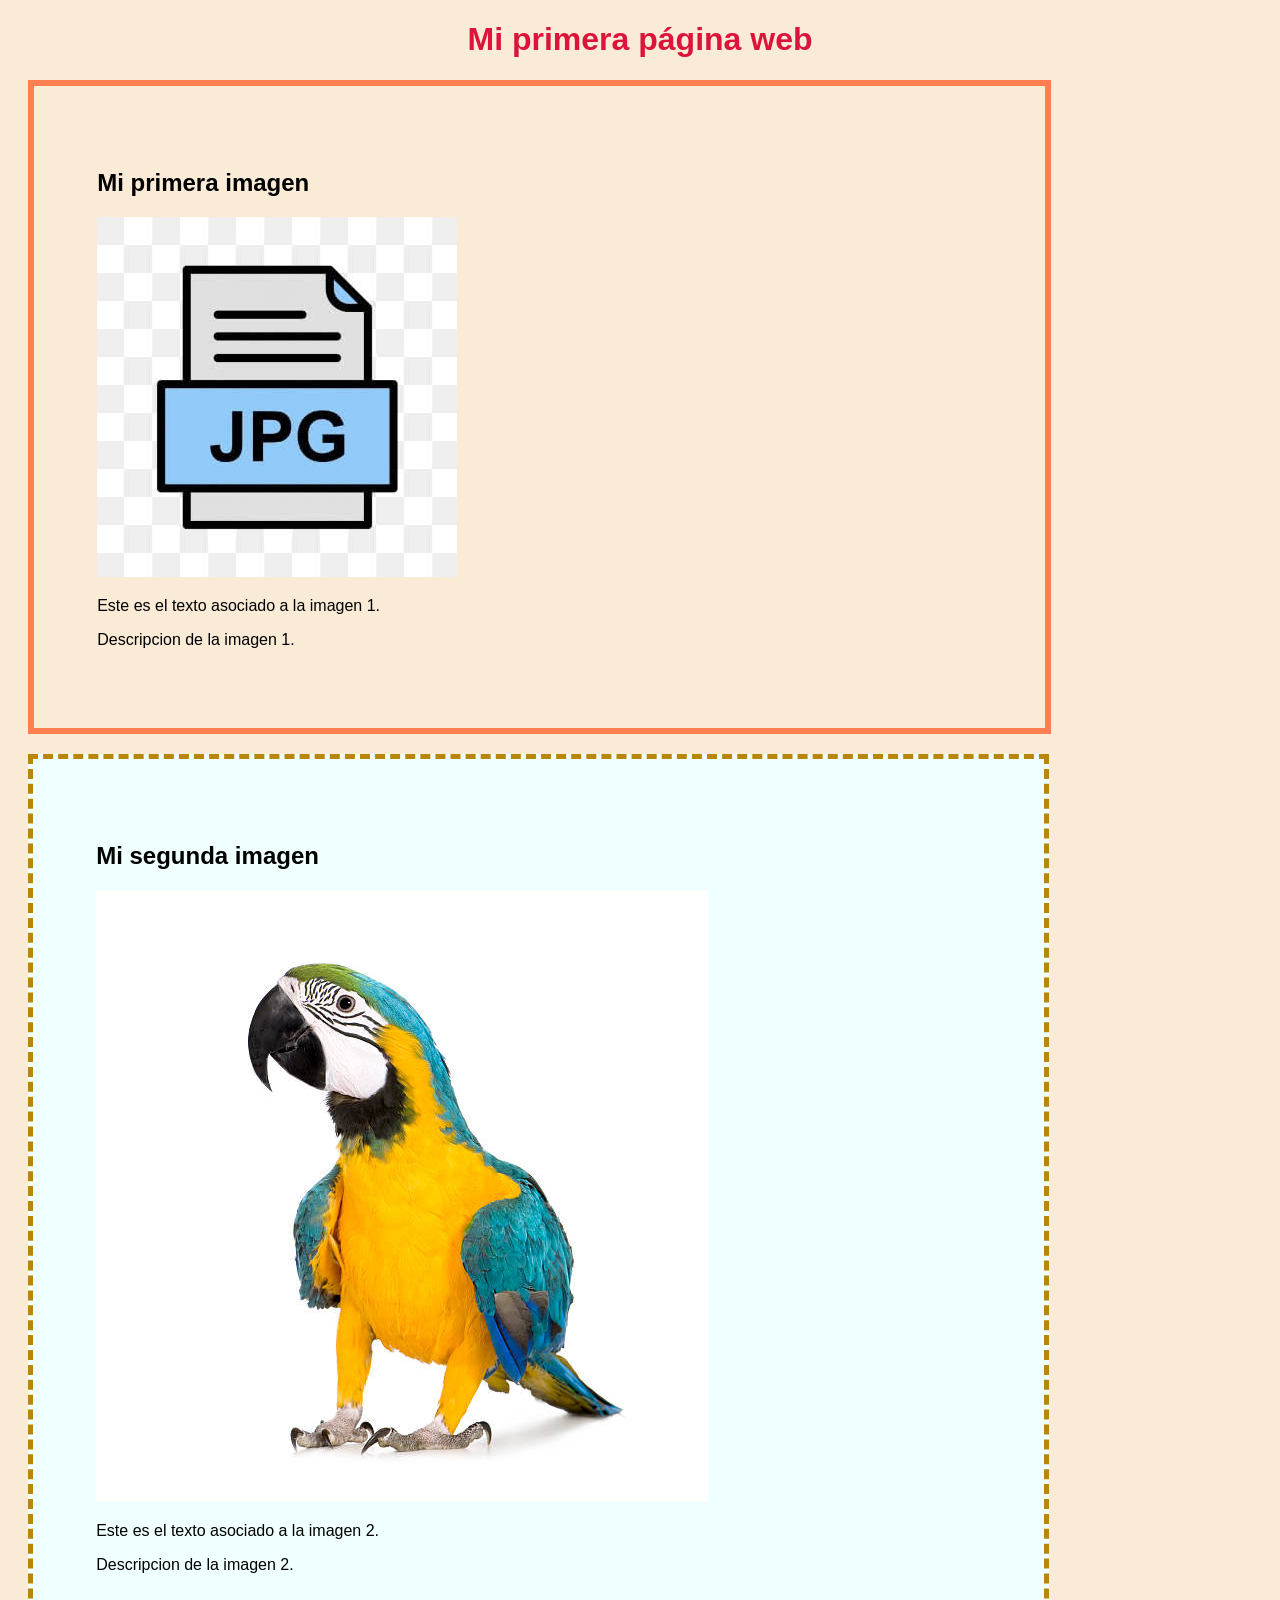
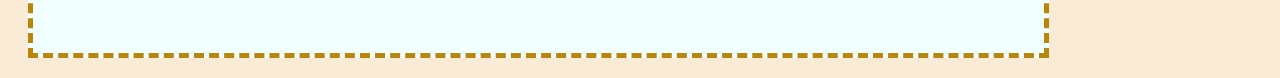
<file: actividad1/index.html>
<!DOCTYPE html>
<html lang="es">
    <head>
        <meta charset="UTF-8">
        <title>Mi primera página web</title>
        <!--Esto es un comentario-->
        <link rel="stylesheet" href="styles.css">

    </head>
    <body>
        <!--Le ponemos un id para hacer referencia en la hoja de estilos más tarde-->
        <h1 id="titulo-principal">Mi primera página web</h1>
        <!--Creacion del primer div-->
        <div id="caja-uno" class="caja">
            <h2 id="titulo-uno" class="titulo">Mi primera imagen</h2>
            <img id="imagen-uno" class="imagen" src="assets/img1.jpg" alt="Primera Imagen JPG">
            <p id="texto-uno" class="texto">Este es el texto asociado a la imagen 1.</p>
            <p id="descripcion-uno" class="descripcion">Descripcion de la imagen 1.</p>
        </div>
        <div id="caja-dos" class="caja">
            <h2 id="titulo-dos" class="titulo">Mi segunda imagen</h2>
            <img id="imagen-dos" class="imagen" src="assets/img2.jpg" alt="Segunda Imagen Loro">
            <p id="texto-dos" class="texto">Este es el texto asociado a la imagen 2.</p>
            <p id="descripcion-dos" class="descripcion">Descripcion de la imagen 2.</p>
        </div>
    </body>
</html>
</file>
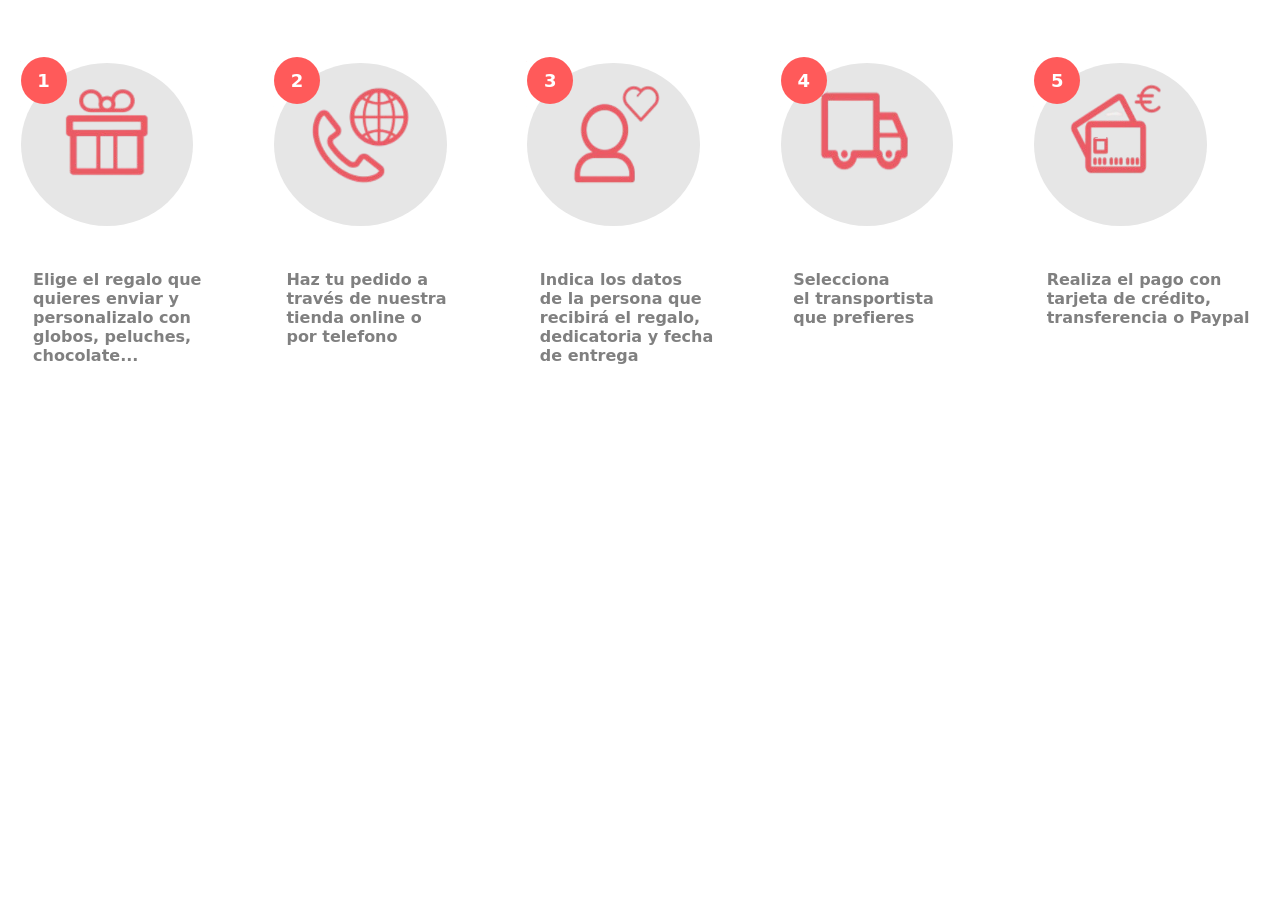
<file: actividad2-ud2/index.html>
<!DOCTYPE html>
<html lang="es">
    <head>
        <meta charset="UTF-8">
        <title>Logos</title>
        <!--Esto es un comentario-->
        <link rel="stylesheet" href="styles.css">

    </head>
    <body>
        <div class="container">
            <div class="CajaLogo1">
                <div class="CirculoRojo">
                    <p id="numero1" class="numero">1</p>
                </div>
                <div class="CirculoGris">
                    <img src="assets/img1-removebg-preview.png">
                </div>
            </div>
            <div class="CajaLogo2">
                <div class="CirculoRojo">
                    <p id="numero2" class="numero">2</p>
                </div>
                <div class="CirculoGris">
                    <img src="assets/img2-removebg-preview.png">
                </div>
            </div>
            <div class="CajaLogo3">
                <div class="CirculoRojo">
                    <p id="numero3" class="numero">3</p>
                </div>
                <div class="CirculoGris">
                    <img src="assets/img3-removebg-preview.png">
                </div>
            </div>
            <div class="CajaLogo4">
                <div class="CirculoRojo">
                    <p id="numero4" class="numero">4</p>
                </div>
                <div class="CirculoGris">
                    <img src="assets/img4-removebg-preview.png">
                </div>
            </div>
            <div class="CajaLogo5">
                <div class="CirculoRojo">
                    <p id="numero5" class="numero">5</p>
                </div>
                <div class="CirculoGris">
                    <img src="assets/img5-removebg-preview.png">
                </div>
            </div>
            <div class="TextoLogo1">
                <p class="texto" id="texto1">Elige el regalo que <br>quieres enviar y <br>personalizalo con <br>globos, peluches, <br>chocolate...</p>
            </div>
            <div class="TextoLogo2">
                <p class="texto" id="texto2">Haz tu pedido a <br>través de nuestra <br>tienda online o <br>por telefono</p>
            </div>
            <div class="TextoLogo3">
                <p class="texto" id="texto3">Indica los datos <br>de la persona que <br>recibirá el regalo, <br>dedicatoria y fecha <br>de entrega</p>
            </div>
            <div class="TextoLogo4">
                <p class="texto" id="texto4">Selecciona <br>el transportista <br>que prefieres</p>
            </div>
            <div class="TextoLogo5">
                <p class="texto" id="texto5">Realiza el pago con <br>tarjeta de crédito, <br>transferencia o Paypal</p>
            </div>
        </div>
    </body>
</html>
</file>
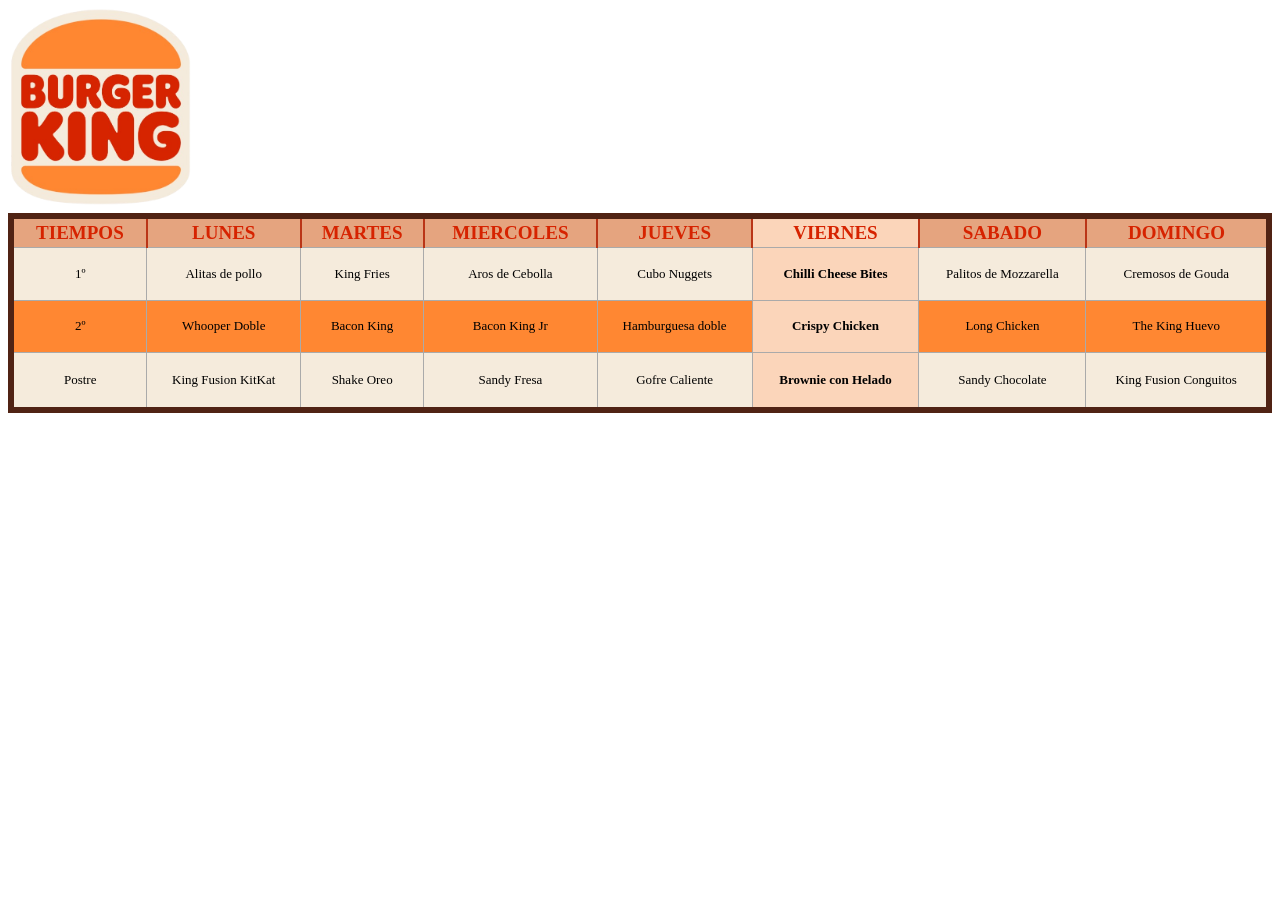
<file: actividad3-ud2/index.html>
<!DOCTYPE html>
<html lang="es">
    <head>
        <meta charset="UTF-8">
        <title>TABLAS</title>
        <!--Esto es un comentario-->
        <link rel="stylesheet" href="styles.css">
    </head>
    <body>
        <div class="logo">
            <img src="assets/logo-burger.png">
        </div>
        <table class="redTable">
            <thead>
                <tr>
                    <th>TIEMPOS</th>
                    <th>LUNES</th>
                    <th>MARTES</th>
                    <th>MIERCOLES</th>
                    <th>JUEVES</th>
                    <th class="destacado">VIERNES</th>
                    <th>SABADO</th>
                    <th>DOMINGO</th>
                </tr>
            </thead>
            <tbody>
                <tr>
                    <td>1º</td><td>Alitas de pollo</td><td>King Fries</td><td>Aros de Cebolla</td><td>Cubo Nuggets</td>
                    <td class="destacado">Chilli Cheese Bites</td><td>Palitos de Mozzarella</td><td>Cremosos de Gouda</td>
                </tr>
                <tr>
                    <td>2º</td><td>Whooper Doble</td><td>Bacon King</td><td>Bacon King Jr</td><td>Hamburguesa doble</td>
                    <td class="destacado">Crispy Chicken</td><td>Long Chicken</td><td>The King Huevo</td>
                </tr>
                <tr>
                    <td>Postre</td><td>King Fusion KitKat</td><td>Shake Oreo</td><td>Sandy Fresa</td><td>Gofre Caliente</td>
                    <td class="destacado">Brownie con Helado</td><td>Sandy Chocolate</td><td>King Fusion Conguitos</td>
                </tr>
            </tbody>
            </tr>
        </table>

    </body>
</html>
</file>
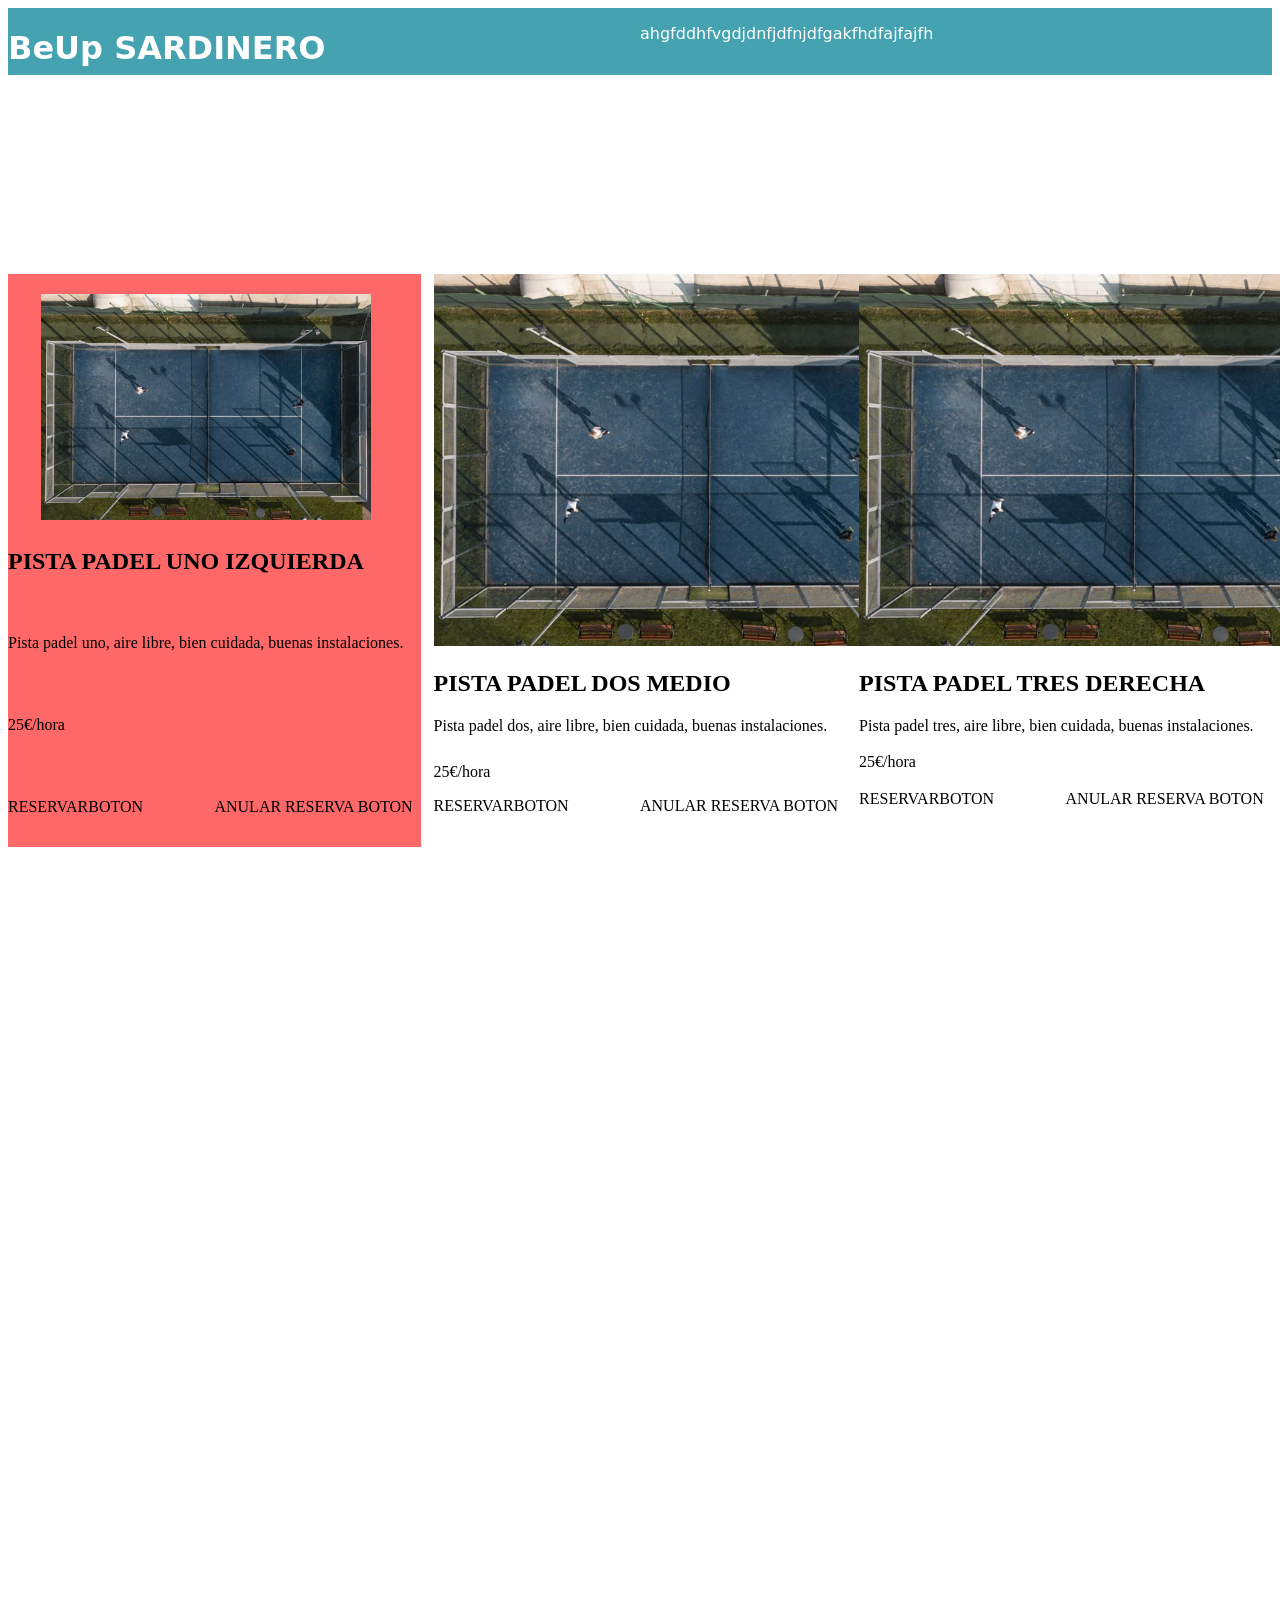
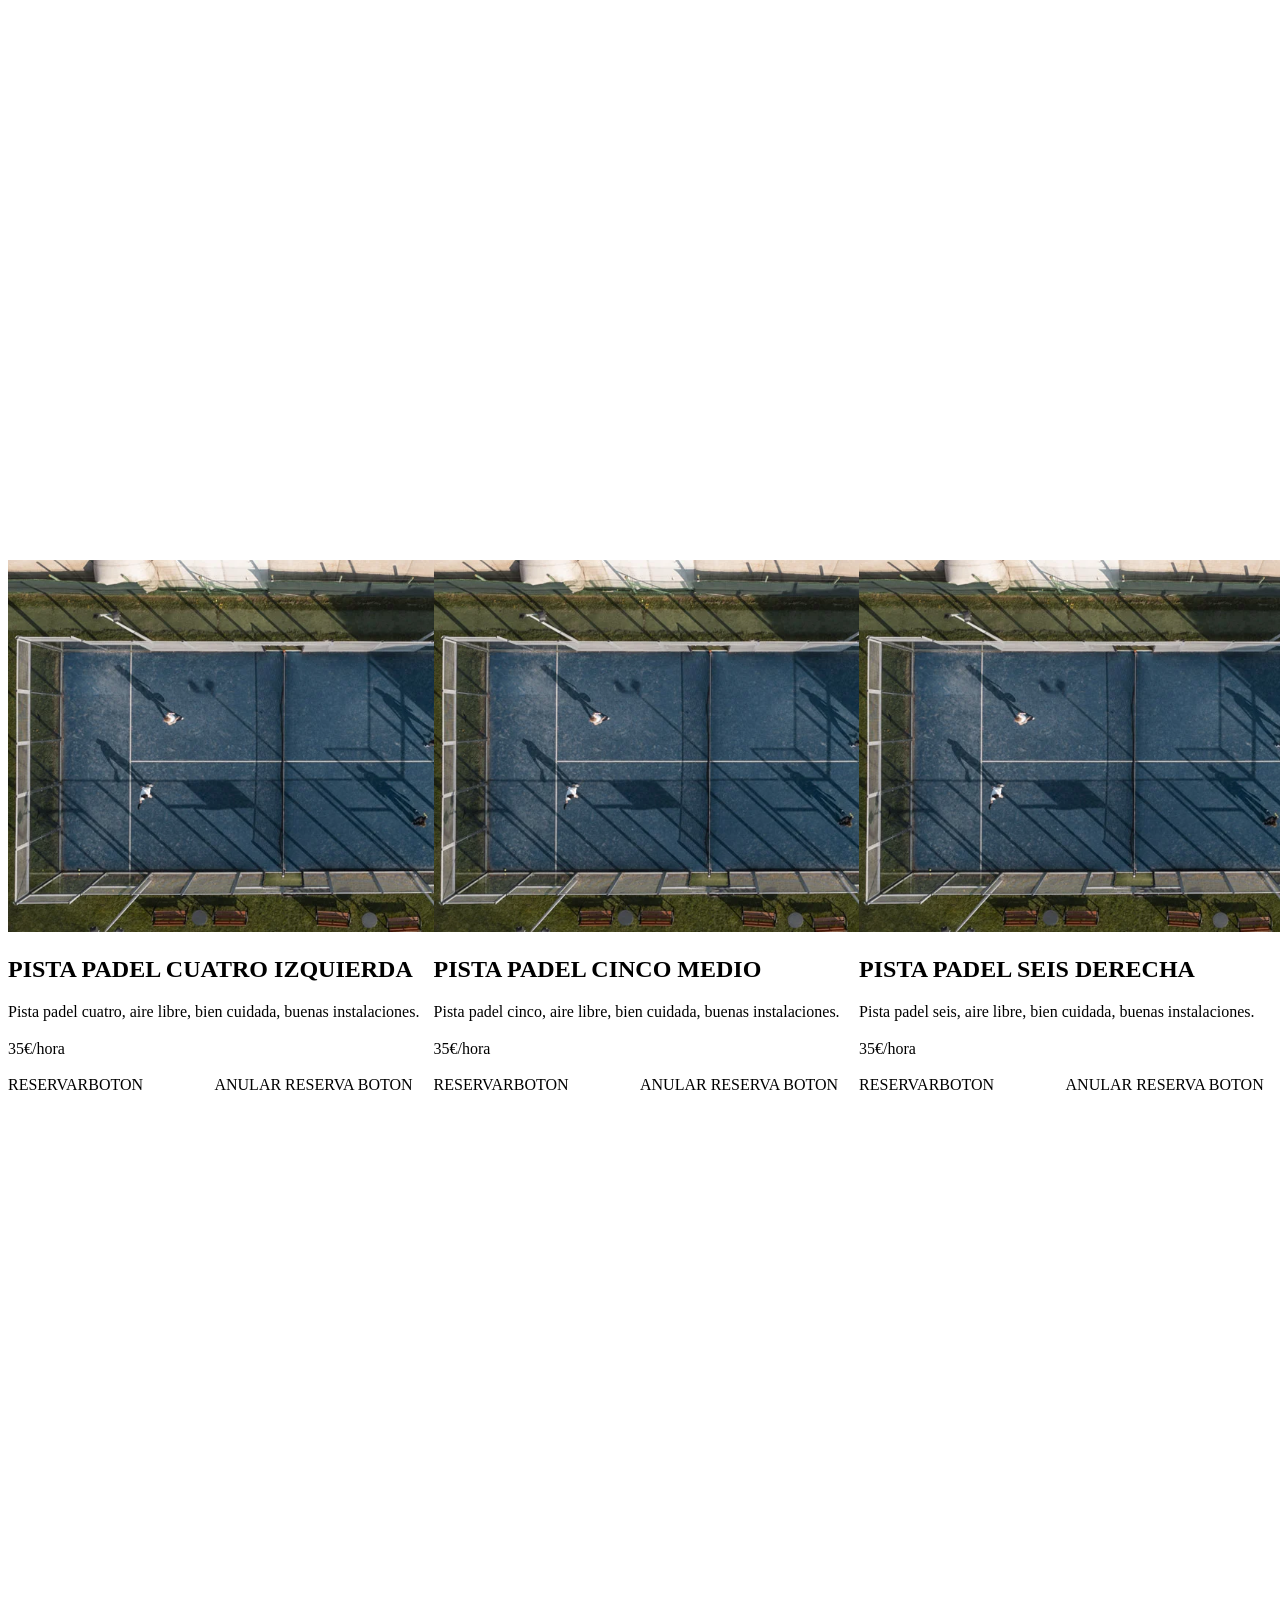
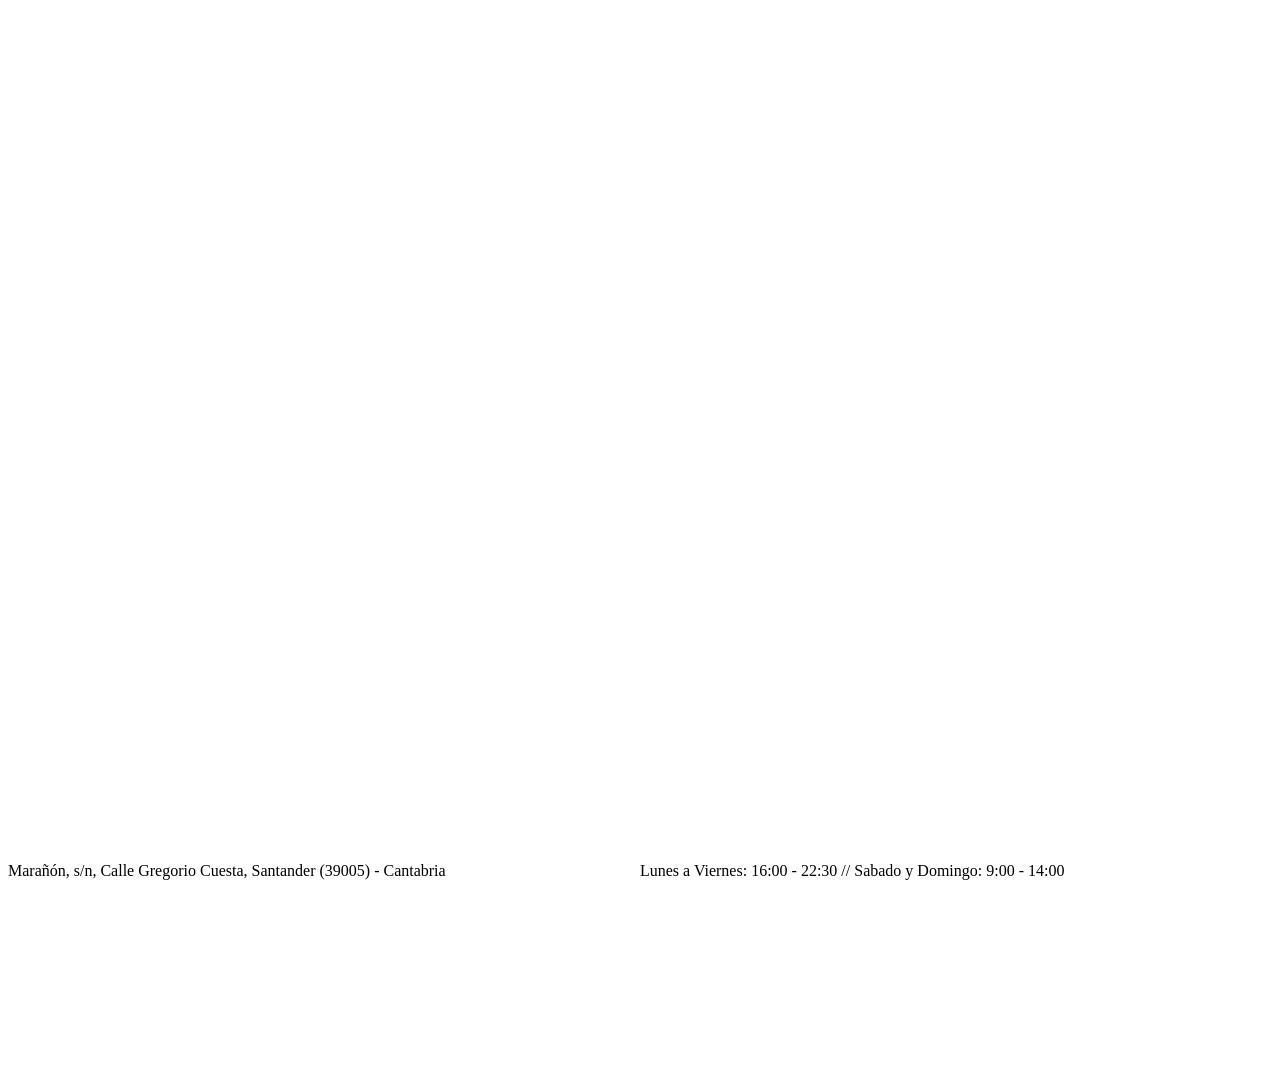
<file: actividad4-ud2 - copia/index.html>
<!DOCTYPE html>
<html lang="es">
    <head>
        <meta charset="UTF-8">
        <title>Logos</title>
        <!--Esto es un comentario-->
        <link rel="stylesheet" href="styles.css">

    </head>
    <body>
       <div class="container">
            <div class="encabezado">
                <div class="nombrepagina"><h1>BeUp SARDINERO</h1></div>
                <div class="descripcion-encabezado"><p>ahgfddhfvgdjdnfjdfnjdfgakfhdfajfajfh</p></div>
            </div>
            <div class="pista1">
                <div class="imagen1">
                    <img src="assets/pistapadel.png">
                </div>
                <div class="titulo1">
                    <h2>PISTA PADEL UNO IZQUIERDA</h2>
                </div>
                <div class="descripcion1">Pista padel uno, aire libre, bien cuidada, buenas instalaciones.</div>
                <div class="precio1">25€/hora</div>
                <div class="reservar1">RESERVARBOTON</div>
                <div class="anular1">ANULAR RESERVA BOTON</div>
            </div>
            <div class="pista2">
                <div class="imagen2"><img src="assets/pistapadel.png"></div>
                <div class="titulo2"><h2>PISTA PADEL DOS MEDIO</h2></div>
                <div class="descripcion2">Pista padel dos, aire libre, bien cuidada, buenas instalaciones.</div>
                <div class="precio2"><p>25€/hora</p></div>
                <div class="reservar2">RESERVARBOTON</div>
                <div class="anular2">ANULAR RESERVA BOTON</div>
            </div>
            <div class="pista3">
                <div class="imagen3"><img src="assets/pistapadel.png"></div>
                <div class="titulo3"><h2>PISTA PADEL TRES DERECHA</h2></div>
                <div class="descripcion3">Pista padel tres, aire libre, bien cuidada, buenas instalaciones.</div>
                <div class="precio3">25€/hora</div>
                <div class="reservar3">RESERVARBOTON</div>
                <div class="anular3">ANULAR RESERVA BOTON</div>
            </div>
            <div class="pista4">
                <div class="imagen4"><img src="assets/pistapadel.png"></div>
                <div class="titulo4"><h2>PISTA PADEL CUATRO IZQUIERDA</h2></div>
                <div class="descripcion4">Pista padel cuatro, aire libre, bien cuidada, buenas instalaciones.</div>
                <div class="precio4">35€/hora</div>
                <div class="reservar4">RESERVARBOTON</div>
                <div class="anular4">ANULAR RESERVA BOTON</div>
            </div>
            <div class="pista5">
                <div class="imagen5"><img src="assets/pistapadel.png"></div>
                <div class="titulo5"><h2>PISTA PADEL CINCO MEDIO</h2></div>
                <div class="descripcion5">Pista padel cinco, aire libre, bien cuidada, buenas instalaciones.</div>
                <div class="precio5">35€/hora</div>
                <div class="reservar5">RESERVARBOTON</div>
                <div class="anular5">ANULAR RESERVA BOTON</div>
            </div>
            <div class="pista6">
                <div class="imagen6"><img src="assets/pistapadel.png"></div>
                <div class="titulo6"><h2>PISTA PADEL SEIS DERECHA</h2></div>
                <div class="descripcion6">Pista padel seis, aire libre, bien cuidada, buenas instalaciones.</div>
                <div class="precio6">35€/hora</div>
                <div class="reservar6">RESERVARBOTON</div>
                <div class="anular6">ANULAR RESERVA BOTON</div>
            </div>
            <div class="piepagina">
                <div class="direccion"><p>Marañón, s/n, Calle Gregorio Cuesta, Santander (39005) - Cantabria</p></div>
                <div class="horarios"><p>Lunes a Viernes: 16:00 - 22:30 // Sabado y Domingo: 9:00 - 14:00</p></div>
            </div>
        </div>
    </body>
</html>
</file>
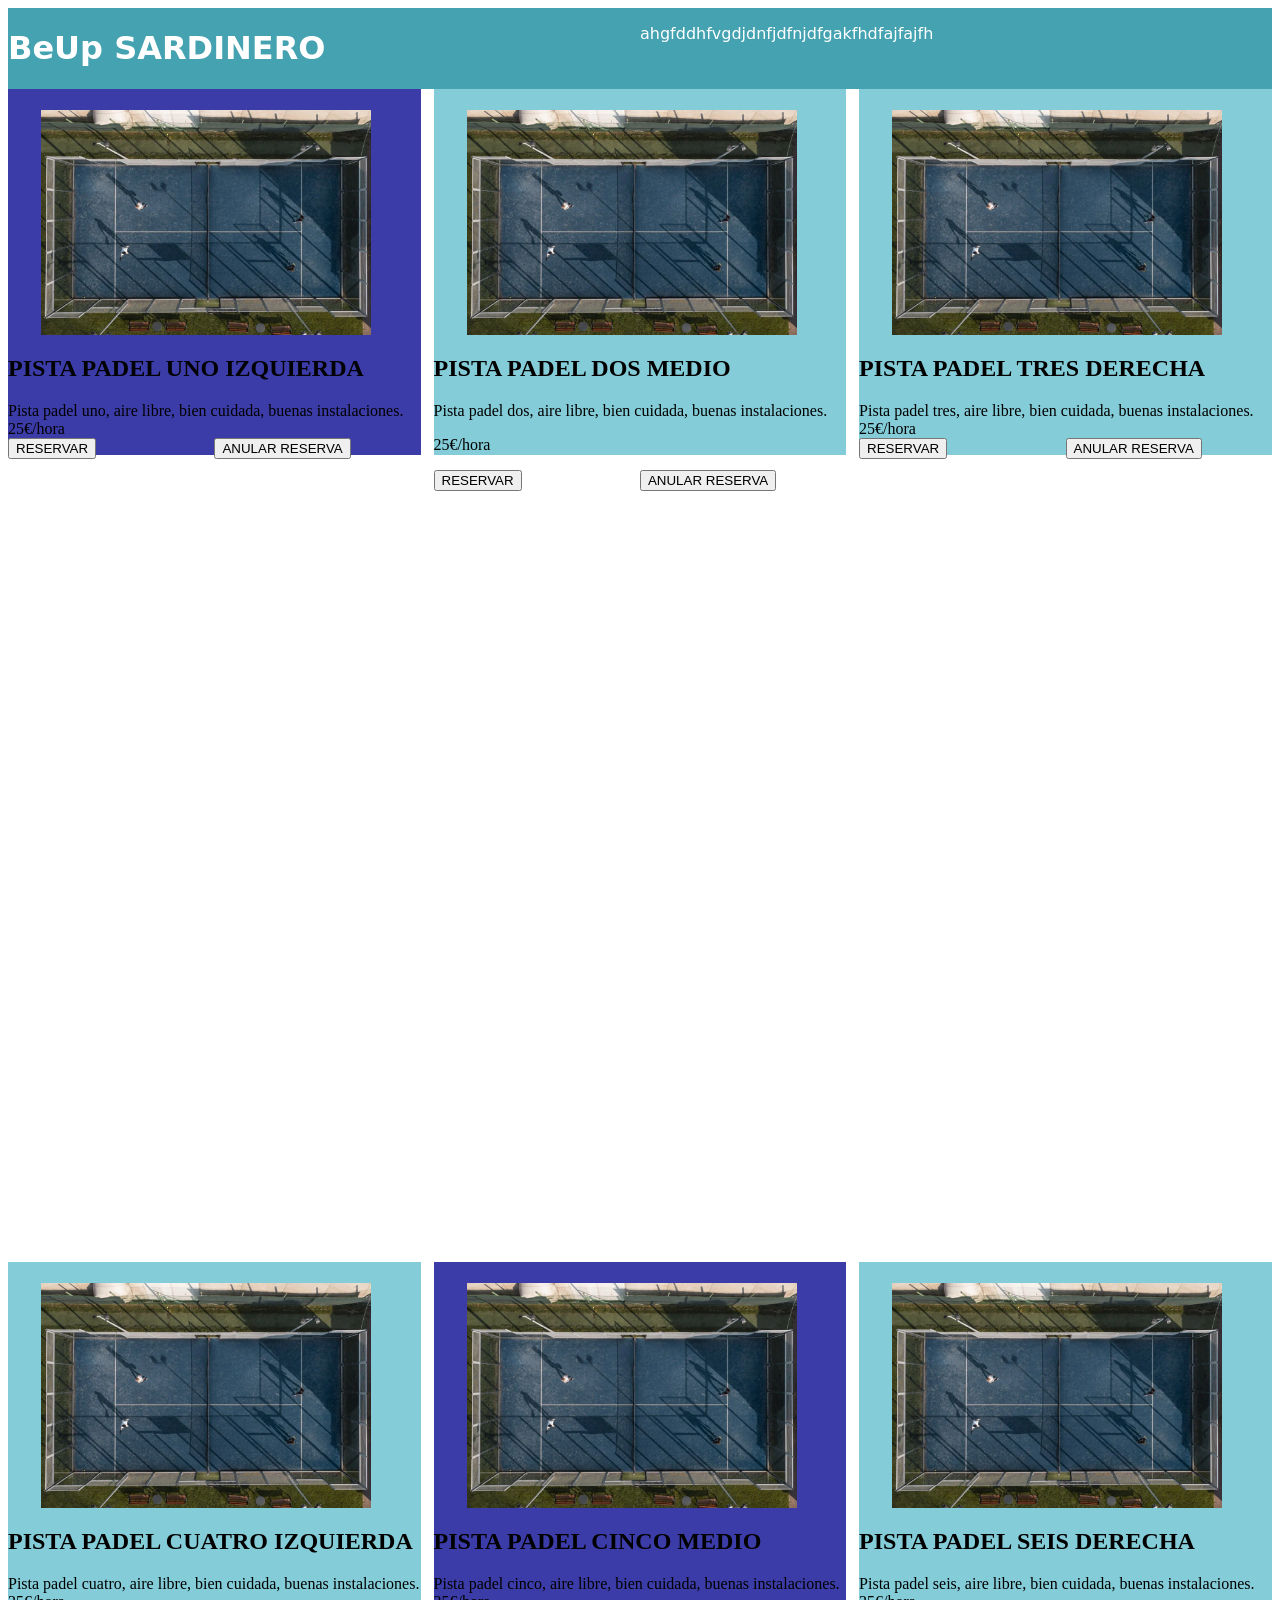
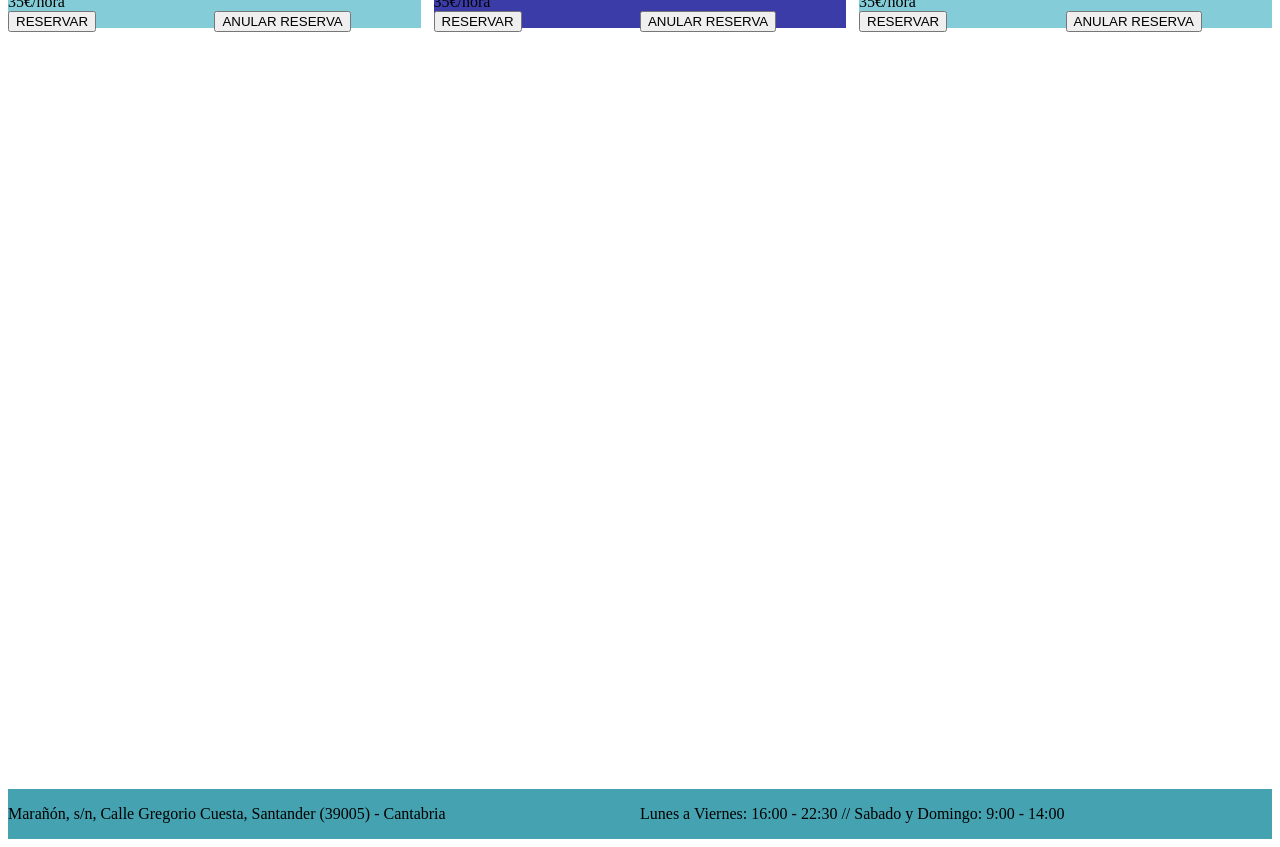
<file: actividad4-ud2/index.html>
<!DOCTYPE html>
<html lang="es">

<head>
    <meta charset="UTF-8">
    <title>Logos</title>
    <!--Esto es un comentario-->
    <link rel="stylesheet" href="styles.css">

</head>

<body>
    <div class="encabezado">
        <div class="nombrepagina">
            <h1>BeUp SARDINERO</h1>
        </div>
        <div class="descripcion-encabezado">
            <p>ahgfddhfvgdjdnfjdfnjdfgakfhdfajfajfh</p>
        </div>
    </div>
    <div class="container">

        <div class="pista1">
            <div class="imagen1">
                <img src="assets/pistapadel.png">
            </div>
            <div class="titulo1">
                <h2>PISTA PADEL UNO IZQUIERDA</h2>
            </div>
            <div class="descripcion1">Pista padel uno, aire libre, bien cuidada, buenas instalaciones.</div>
            <div class="precio1">25€/hora</div>
            <div class="reservar1"><button>RESERVAR</button></div>
            <div class="anular1"><button>ANULAR RESERVA</button></div>
        </div>
        <div class="pista2">
            <div class="imagen2"><img src="assets/pistapadel.png"></div>
            <div class="titulo2">
                <h2>PISTA PADEL DOS MEDIO</h2>
            </div>
            <div class="descripcion2">Pista padel dos, aire libre, bien cuidada, buenas instalaciones.</div>
            <div class="precio2">
                <p>25€/hora</p>
            </div>
            <div class="reservar2"><button>RESERVAR</button></div>
            <div class="anular2"><button>ANULAR RESERVA</button></div>
        </div>
        <div class="pista3">
            <div class="imagen3"><img src="assets/pistapadel.png"></div>
            <div class="titulo3">
                <h2>PISTA PADEL TRES DERECHA</h2>
            </div>
            <div class="descripcion3">Pista padel tres, aire libre, bien cuidada, buenas instalaciones.</div>
            <div class="precio3">25€/hora</div>
            <div class="reservar3"><button>RESERVAR</button></div>
            <div class="anular3"><button>ANULAR RESERVA</button></div>
        </div>
        <div class="pista4">
            <div class="imagen4"><img src="assets/pistapadel.png"></div>
            <div class="titulo4">
                <h2>PISTA PADEL CUATRO IZQUIERDA</h2>
            </div>
            <div class="descripcion4">Pista padel cuatro, aire libre, bien cuidada, buenas instalaciones.</div>
            <div class="precio4">35€/hora</div>
            <div class="reservar4"><button>RESERVAR</button></div>
            <div class="anular4"><button>ANULAR RESERVA</button></div>
        </div>
        <div class="pista5">
            <div class="imagen5"><img src="assets/pistapadel.png"></div>
            <div class="titulo5">
                <h2>PISTA PADEL CINCO MEDIO</h2>
            </div>
            <div class="descripcion5">Pista padel cinco, aire libre, bien cuidada, buenas instalaciones.</div>
            <div class="precio5">35€/hora</div>
            <div class="reservar5"><button>RESERVAR</button></div>
            <div class="anular5"><button>ANULAR RESERVA</button></div>
        </div>
        <div class="pista6">
            <div class="imagen6"><img src="assets/pistapadel.png"></div>
            <div class="titulo6">
                <h2>PISTA PADEL SEIS DERECHA</h2>
            </div>
            <div class="descripcion6">Pista padel seis, aire libre, bien cuidada, buenas instalaciones.</div>
            <div class="precio6">35€/hora</div>
            <div class="reservar6"><button>RESERVAR</button></div>
            <div class="anular6"><button>ANULAR RESERVA</button></div>
        </div>

    </div>
    <div class="piepagina">
        <div class="direccion">
            <p>Marañón, s/n, Calle Gregorio Cuesta, Santander (39005) - Cantabria</p>
        </div>
        <div class="horarios">
            <p>Lunes a Viernes: 16:00 - 22:30 // Sabado y Domingo: 9:00 - 14:00</p>
        </div>
    </div>
</body>

</html>
</file>
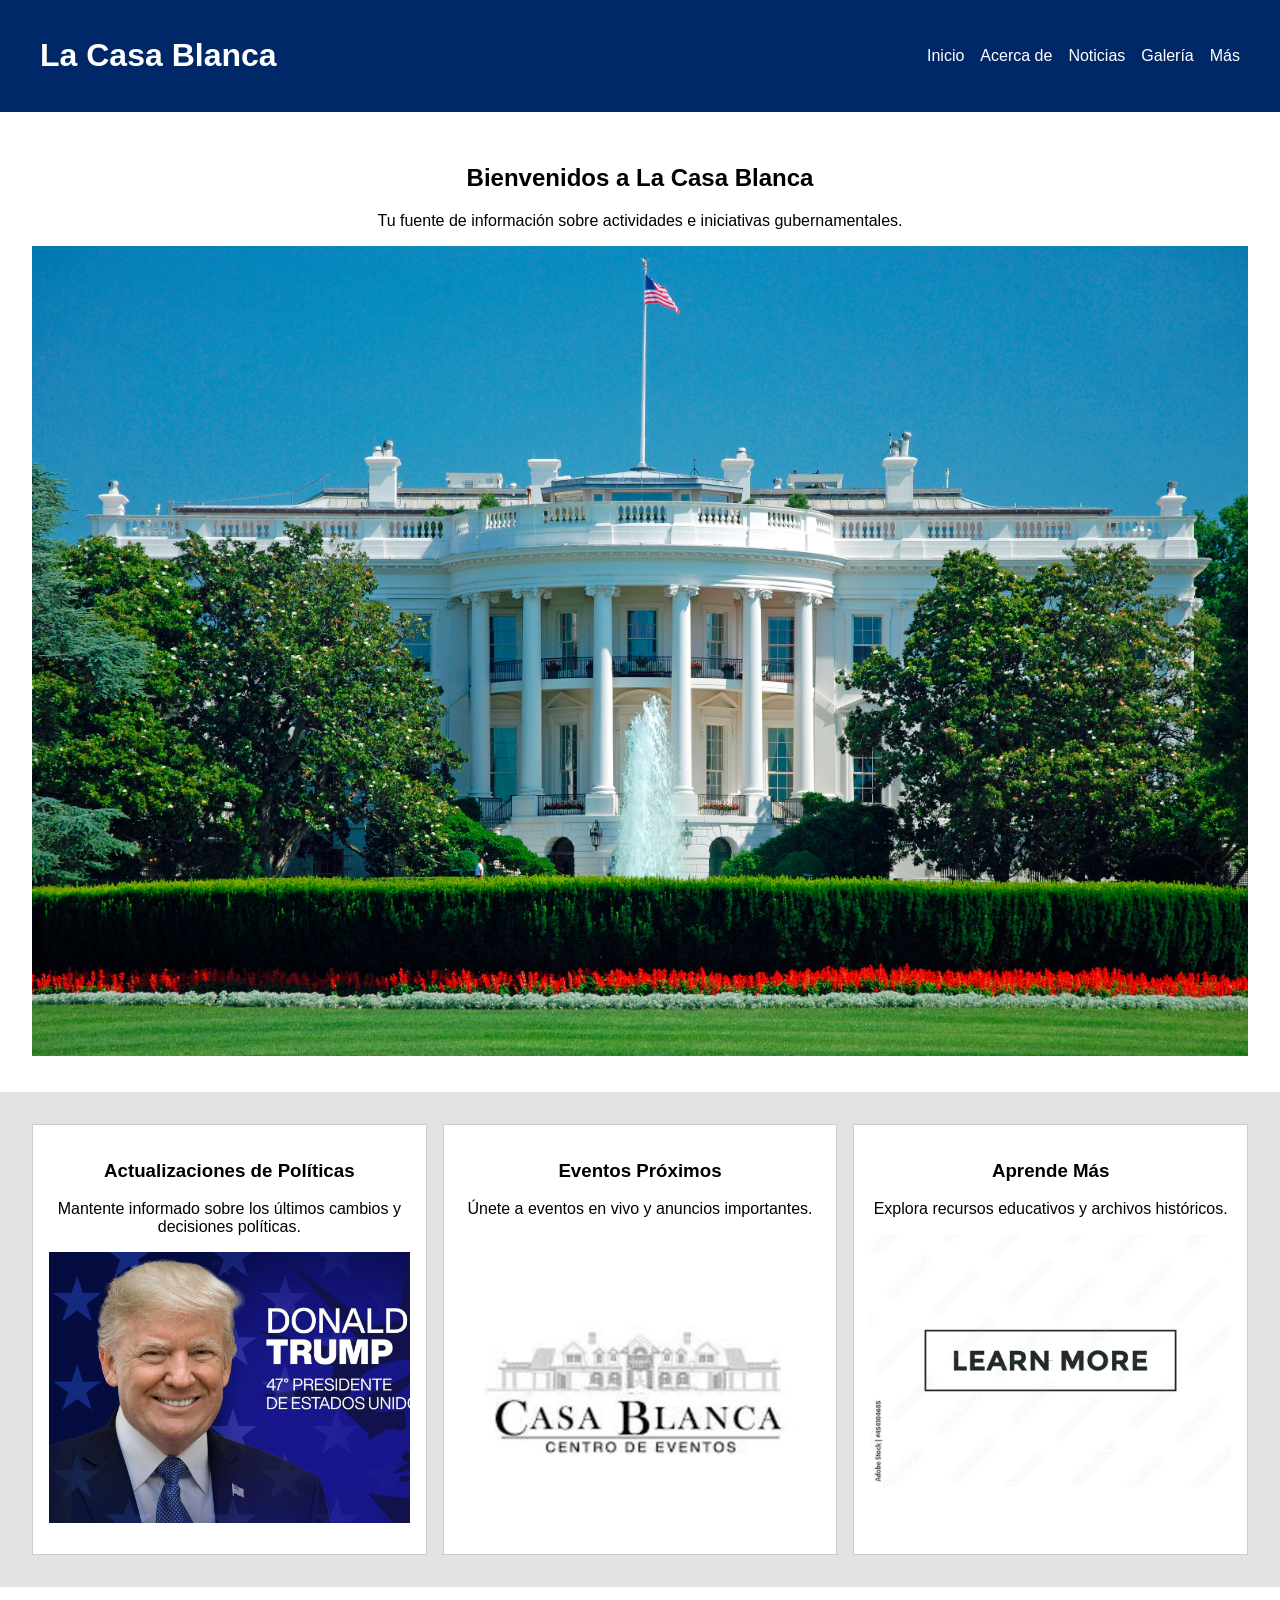
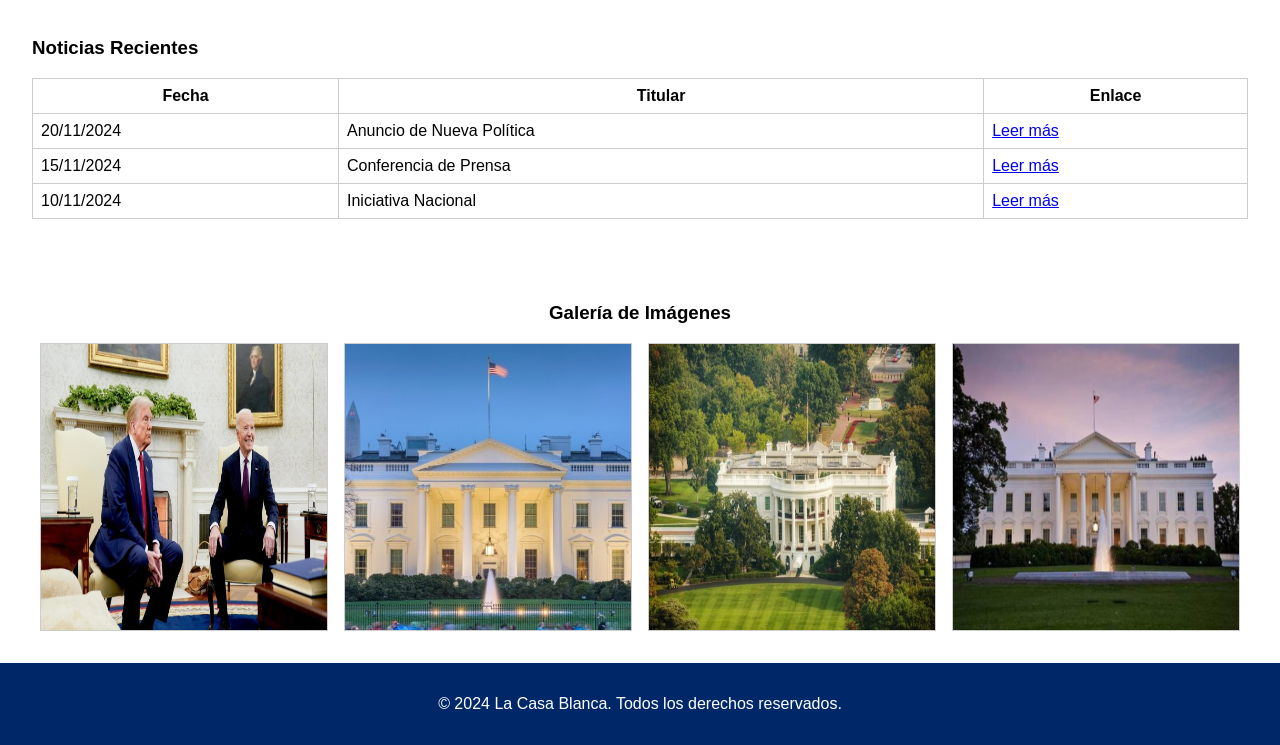
<file: CasaBlanca/index.html>
<!DOCTYPE html>
<html lang="es">
<head>
    <meta charset="UTF-8">
    <meta name="viewport" content="width=device-width, initial-scale=1.0">
    <meta name="description" content="Réplica educativa del sitio web de la Casa Blanca.">
    <meta name="author" content="Tu Nombre">
    <title>La Casa Blanca - Réplica</title>
    <link rel="stylesheet" href="styles.css">
</head>
<body>
    <!-- Sección del encabezado -->
    <header>
        <div class="contenedor-header">
            <!-- Título principal del sitio web -->
            <h1>La Casa Blanca</h1>
            <!-- Barra de navegación -->
            <nav>
                <ul class="menu">
                    <!-- Cada elemento enlaza a una sección -->
                    <li><a href="#inicio">Inicio</a></li>
                    <li><a href="#acerca-de">Acerca de</a></li>
                    <li><a href="#noticias">Noticias</a></li>
                    <li><a href="#galeria">Galería</a></li>
                    <li class="desplegable">
                        Más
                        <!-- Menú desplegable con opciones adicionales -->
                        <ul class="menu-desplegable">
                            <li><a href="#historia">Historia</a></li>
                            <li><a href="#tour">Tour Virtual</a></li>
                            <li><a href="#prensa">Comunicados de Prensa</a></li>
                        </ul>
                    </li>
                </ul>
            </nav>
        </div>
    </header>

    <!-- Sección de bienvenida con imagen destacada -->
    <section class="heroe">
        <h2>Bienvenidos a La Casa Blanca</h2>
        <p>Tu fuente de información sobre actividades e iniciativas gubernamentales.</p>
        <!-- Espacio reservado para la imagen principal -->
        <img src="imagen1.jpg" alt="Imagen destacada de La Casa Blanca">
    </section>

    <!-- Sección de contenido con diseño en cuadrícula -->
    <section class="diseno-grid">
        <!-- Elemento 1 de la cuadrícula -->
        <div class="item-grid">
            <h3>Actualizaciones de Políticas</h3>
            <p>Mantente informado sobre los últimos cambios y decisiones políticas.</p>
            <!-- Espacio reservado para la imagen -->
            <img src="imagen2.jpg" alt="Actualizaciones de Políticas">
        </div>
        <!-- Elemento 2 de la cuadrícula -->
        <div class="item-grid">
            <h3>Eventos Próximos</h3>
            <p>Únete a eventos en vivo y anuncios importantes.</p>
            <!-- Espacio reservado para la imagen -->
            <img src="imagen3.jpg" alt="Eventos Próximos">
        </div>
        <!-- Elemento 3 de la cuadrícula -->
        <div class="item-grid">
            <h3>Aprende Más</h3>
            <p>Explora recursos educativos y archivos históricos.</p>
            <!-- Espacio reservado para la imagen -->
            <img src="imagen4.jpg" alt="Aprende Más">
        </div>
    </section>

    <!-- Sección con tabla para mostrar noticias recientes -->
    <section class="tabla-noticias">
        <h3>Noticias Recientes</h3>
        <table>
            <thead>
                <tr>
                    <th>Fecha</th>
                    <th>Titular</th>
                    <th>Enlace</th>
                </tr>
            </thead>
            <tbody>
                <tr>
                    <td>20/11/2024</td>
                    <td>Anuncio de Nueva Política</td>
                    <td><a href="#politica">Leer más</a></td>
                </tr>
                <tr>
                    <td>15/11/2024</td>
                    <td>Conferencia de Prensa</td>
                    <td><a href="#conferencia">Leer más</a></td>
                </tr>
                <tr>
                    <td>10/11/2024</td>
                    <td>Iniciativa Nacional</td>
                    <td><a href="#iniciativa">Leer más</a></td>
                </tr>
            </tbody>
        </table>
    </section>

    <!-- Sección de galería con imágenes -->
    <section id="galeria" class="galeria">
        <h3>Galería de Imágenes</h3>
        <div class="contenedor-galeria">
            <!-- Cada imagen tiene un espacio reservado para que añadas las rutas -->
            <img src="imagen5.jpg" alt="Galería Imagen 1">
            <img src="imagen6.jpg" alt="Galería Imagen 2">
            <img src="imagen7.jpg" alt="Galería Imagen 3">
            <img src="imagen8.jpg" alt="Galería Imagen 4">
        </div>
    </section>

    <!-- Pie de página -->
    <footer>
        <p>&copy; 2024 La Casa Blanca. Todos los derechos reservados.</p>
    </footer>
</body>
</html>
</file>
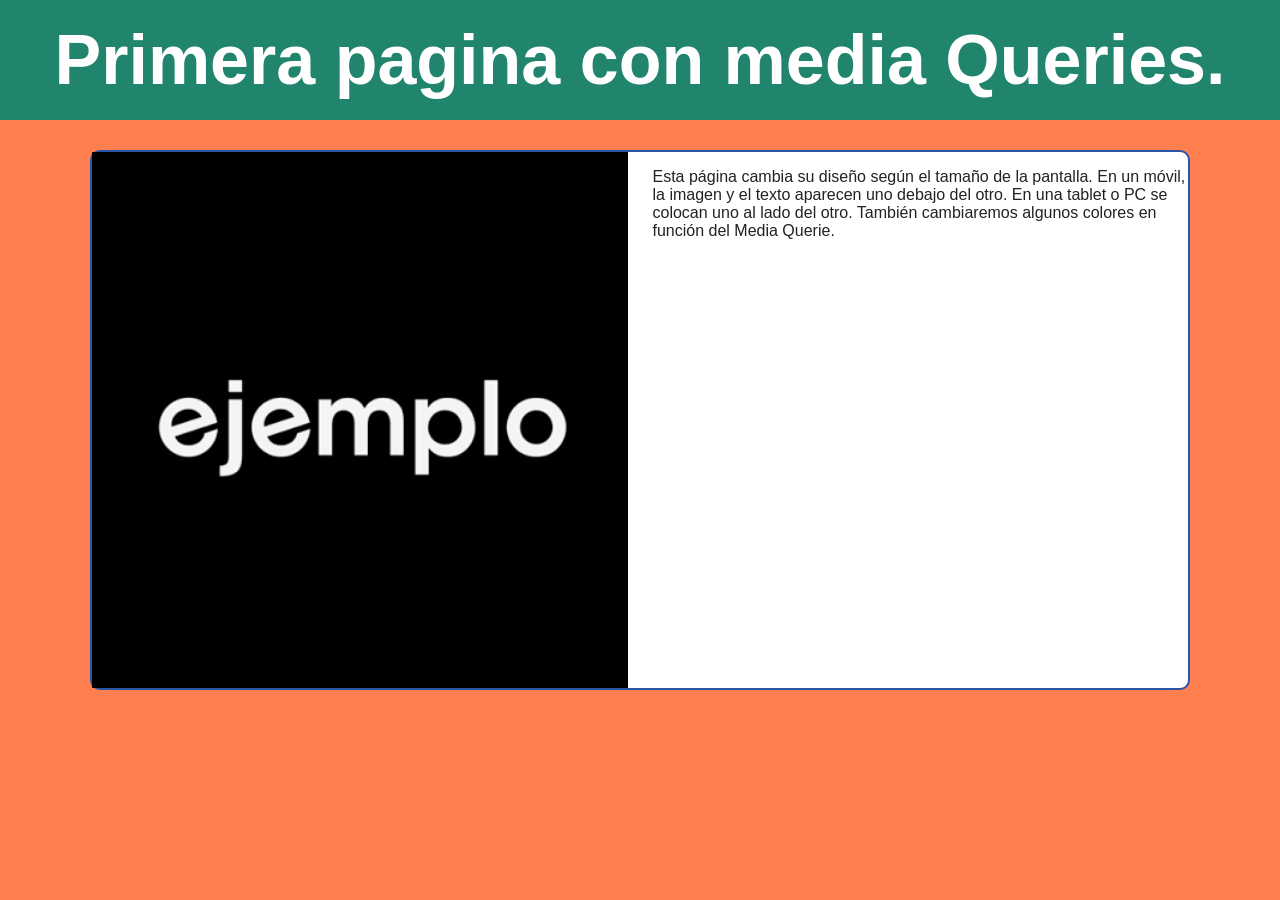
<file: practica6-ud2/index.html>
<!DOCTYPE html>
<html lang="es">
    <head>
        <meta charset="UTF-8">
        <meta name="viewport" content="width=device-width, initial-scale1.0">
        <title>Media Queries</title>
        <link rel="stylesheet" href="styles.css">
    </head>
    <body>
        <header>
            <h1>Primera pagina con media Queries.</h1>
        </header>
        <div class="container">
            <section class="grid">
                <img src="imagen1.png" alt="imagen de ejemplo">
                <p>
                    Esta página cambia su diseño según el tamaño de la pantalla.
                    En un móvil, la imagen y el texto aparecen uno debajo del otro.
                    En una tablet o PC se colocan uno al lado del otro.
                    También cambiaremos algunos colores en función del Media Querie.
                </p>
            </section>
        </div>
    </body>
</html>
</file>
<file: actividad1/styles.css>
body {
    background-color: antiquewhite;
    font-family: Arial, Helvetica, sans-serif;
}

#titulo-principal {
    color: crimson;
    text-align: center;
}

.caja {
    width: 70%;
    margin: 20px;
    padding: 5%;
    border: 6px solid coral;
}

#caja-dos {
    background-color: azure;
    border: 5px dashed darkgoldenrod;
}
</file>
<file: actividad2-ud2/styles.css>
.container {  display: grid;
  grid-template-columns: 1fr 1fr 1fr 1fr 1fr;
  grid-template-rows: 3fr 2fr;
  gap: 0px 3px;
  grid-auto-flow: row;
  grid-template-areas:
    "CajaLogo1 CajaLogo2 CajaLogo3 CajaLogo4 CajaLogo5"
    "TextoLogo1 TextoLogo2 TextoLogo3 TextoLogo4 TextoLogo5";
  width: 100%;
  height: 100%;
  margin: 0%;
  padding: 0%;
}

.CajaLogo1 { grid-area: CajaLogo1; }

.CajaLogo2 { grid-area: CajaLogo2; }

.CajaLogo3 { grid-area: CajaLogo3; }

.CajaLogo4 { grid-area: CajaLogo4; }

.CajaLogo5 { grid-area: CajaLogo5; }

.TextoLogo1 { grid-area: TextoLogo1; }

.TextoLogo2 { grid-area: TextoLogo2; }

.TextoLogo3 { grid-area: TextoLogo3; }

.TextoLogo4 { grid-area: TextoLogo4; }

.TextoLogo5 { grid-area: TextoLogo5; }

.CajaLogo1{
  padding-bottom: 20%;
  padding-left: 5%;
  padding-right: 3%;
  padding-top: 3%;
  position: relative;
}

.CajaLogo2{
  padding-bottom: 20%;
  padding-left: 5%;
  padding-right: 3%;
  padding-top: 3%;
  position: relative;
}

.CajaLogo3{
  padding-bottom: 20%;
  padding-left: 5%;
  padding-right: 3%;
  padding-top: 3%;
  position: relative;
}

.CajaLogo4{
  padding-bottom: 20%;
  padding-left: 5%;
  padding-right: 3%;
  padding-top: 3%;
  position: relative;
}

.CajaLogo5{
  padding-bottom: 20%;
  padding-left: 5%;
  padding-right: 3%;
  padding-top: 3%;
  position: relative;
}

.CirculoGris{
  background-color: rgb(230, 230, 230);
  border-radius: 50%;
    height: 87%;
    width: 70%;
  overflow: hidden;
  padding-left: 5%;
  display: block;
  z-index: 1;
  position: relative;
}

img {
  width: 65%;
  height: 65%;
  padding-top: 12%;
  padding-left: 15%;
}

.texto{
  font-family: system-ui, -apple-system, BlinkMacSystemFont, 'Segoe UI', Roboto, Oxygen, Ubuntu, Cantarell, 'Open Sans', 'Helvetica Neue', sans-serif;
  color: gray;
  font-weight: 600;
  z-index: 3;
  padding-left: 10%;
}

.CirculoRojo{
  background-color: rgb(255, 90, 90);
  border-radius: 50%;
  height: 25%;
  width: 20%;
  overflow: hidden;
  position: relative;
  z-index: 2;
  top: 22%;
  display: flex;
  justify-content: center;
  align-items: center;
}

.numero{
  text-align: center;
  font-size: large;
  font-weight: 700;
  font-family: system-ui, -apple-system, BlinkMacSystemFont, 'Segoe UI', Roboto, Oxygen, Ubuntu, Cantarell, 'Open Sans', 'Helvetica Neue', sans-serif;
  color: white;
}
</file>
<file: actividad3-ud2/styles.css>
table.redTable {
  border: 6px solid #502314;
  background-color: #F5EBDC;
  width: 100%;
  height: 200px;
  text-align: center;
  border-collapse: collapse;
}
table.redTable td, table.redTable th {
  border: 1px solid #AAAAAA;
  padding: 3px 2px;
}
table.redTable tbody td {
  font-size: 13px;
}
table.redTable tr:nth-child(even) {
  background: #FF8732;
}
table.redTable thead {
  background: #E5A47F;
}
table.redTable thead th {
  font-size: 19px;
  font-weight: bold;
  color: #D62300;
  text-align: center;
  border-left: 2px solid #BA3517;
}
table.redTable thead th:first-child {
  border-left: none;
}

table.redTable tfoot td {
  font-size: 13px;
}
table.redTable tfoot .links {
  text-align: right;
}
table.redTable tfoot .links a{
  display: inline-block;
  background: #FFFFFF;
  color: #A40808;
  padding: 2px 8px;
  border-radius: 5px;
}

table.redTable th.destacado, table.redTable td.destacado {
  background-color: #fbd5ba;
  font-weight: bold;
}
.logo img {
  width: 15%;
  height: 15%;
}
</file>
<file: actividad4-ud2 - copia/styles.css>
.container {  display: grid;
  grid-template-columns: 1fr 1fr 1fr 1fr 1fr 1fr;
  grid-template-rows: 0.8fr 1.2fr 1.2fr 1.20fr 1.2fr 1.2fr 1.2fr 1.2fr 1.2fr 1.2fr 1.2fr 0.8fr;
  gap: 1% 1%;
  grid-auto-flow: row;
  grid-template-areas:
    "encabezado encabezado encabezado encabezado encabezado encabezado"
    "pista1 pista1 pista2 pista2 pista3 pista3"
    "pista1 pista1 pista2 pista2 pista3 pista3"
    "pista1 pista1 pista2 pista2 pista3 pista3"
    "pista1 pista1 pista2 pista2 pista3 pista3"
    "pista1 pista1 pista2 pista2 pista3 pista3"
    "pista4 pista4 pista5 pista5 pista6 pista6"
    "pista4 pista4 pista5 pista5 pista6 pista6"
    "pista4 pista4 pista5 pista5 pista6 pista6"
    "pista4 pista4 pista5 pista5 pista6 pista6"
    "pista4 pista4 pista5 pista5 pista6 pista6"
    "piepagina piepagina piepagina piepagina piepagina piepagina";
    width: 100%;
    /*height: 100%;*/
    margin: 0%;
    padding: 0%;
}

.encabezado {  display: grid;
  grid-template-columns: 1fr 1fr 1fr 1fr;
  grid-template-rows: 1fr;
  gap: 0px 0px;
  grid-auto-flow: row;
  grid-template-areas:
    "nombrepagina nombrepagina descripcion-encabezado descripcion-encabezado";
  grid-area: encabezado;
  width: 100%;
  height: 30%;
  margin: 0%;
  padding: 0%;
}

.nombrepagina { grid-area: nombrepagina; }

.descripcion-encabezado { grid-area: descripcion-encabezado; }

.pista1 {  display: grid;
  grid-template-columns: 1fr 1fr;
  grid-template-rows: 1fr 1fr 1fr 1fr 1fr;
  gap: 0px 0px;
  grid-auto-flow: row;
  grid-template-areas:
    "imagen1 imagen1"
    "titulo1 titulo1"
    "descripcion1 descripcion1"
    "precio1 precio1"
    "reservar1 anular1";
  grid-area: pista1;
  width: 100%;
  height: 30%;
  margin: 0%;
  padding-top: 5%;
}

.imagen1 { grid-area: imagen1; }

.titulo1 { grid-area: titulo1; }

.descripcion1 { grid-area: descripcion1; }

.precio1 { grid-area: precio1; }

.reservar1 { grid-area: reservar1; }

.anular1 { grid-area: anular1; }

.pista2 {  display: grid;
  grid-template-columns: 1fr 1fr;
  grid-template-rows: 1fr 1fr 1fr 1fr 1fr;
  gap: 0px 0px;
  grid-auto-flow: row;
  grid-template-areas:
    "imagen2 imagen2"
    "titulo2 titulo2"
    "descripcion2 descripcion2"
    "precio2 precio2"
    "reservar2 anular2";
  grid-area: pista2;
  width: 100%;
  height: 30%;
  margin: 0%;
  padding: 0%;
}

.imagen2 { grid-area: imagen2; }

.titulo2 { grid-area: titulo2; }

.descripcion2 { grid-area: descripcion2; }

.precio2 { grid-area: precio2; }

.reservar2 { grid-area: reservar2; }

.anular2 { grid-area: anular2; }

.pista3 {  display: grid;
  grid-template-columns: 1fr 1fr;
  grid-template-rows: 1fr 1fr 1fr 1fr 1fr;
  gap: 0px 0px;
  grid-auto-flow: row;
  grid-template-areas:
    "imagen3 imagen3"
    "titulo3 titulo3"
    "descripcion3 descripcion3"
    "precio3 precio3"
    "reservar3 anular3";
  grid-area: pista3;
  width: 100%;
  height: 30%;
  margin: 0%;
  padding: 0%;
}

.imagen3 { grid-area: imagen3; }

.titulo3 { grid-area: titulo3; }

.descripcion3 { grid-area: descripcion3; }

.precio3 { grid-area: precio3; }

.reservar3 { grid-area: reservar3; }

.anular3 { grid-area: anular3; }

.pista4 {  display: grid;
  grid-template-columns: 1fr 1fr;
  grid-template-rows: 1fr 1fr 1fr 1fr 1fr;
  gap: 0px 0px;
  grid-auto-flow: row;
  grid-template-areas:
    "imagen4 imagen4"
    "titulo4 titulo4"
    "descripcion4 descripcion4"
    "precio4 precio4"
    "reservar4 anular4";
  grid-area: pista4;
  width: 100%;
  height: 30%;
  margin: 0%;
  padding: 0%;
}

.imagen4 { grid-area: imagen4; }

.titulo4 { grid-area: titulo4; }

.descripcion4 { grid-area: descripcion4; }

.precio4 { grid-area: precio4; }

.reservar4 { grid-area: reservar4; }

.anular4 { grid-area: anular4; }

.pista5 {  display: grid;
  grid-template-columns: 1fr 1fr;
  grid-template-rows: 1fr 1fr 1fr 1fr 1fr;
  gap: 0px 0px;
  grid-auto-flow: row;
  grid-template-areas:
    "imagen5 imagen5"
    "titulo5 titulo5"
    "descripcion5 descripcion5"
    "precio5 precio5"
    "reservar5 anular5";
  grid-area: pista5;
  width: 100%;
  height: 30%;
  margin: 0%;
  padding: 0%;
}

.imagen5 { grid-area: imagen5; }

.titulo5 { grid-area: titulo5; }

.descripcion5 { grid-area: descripcion5; }

.precio5 { grid-area: precio5; }

.reservar5 { grid-area: reservar5; }

.anular5 { grid-area: anular5; }

.pista6 {  display: grid;
  grid-template-columns: 1fr 1fr;
  grid-template-rows: 1fr 1fr 1fr 1fr 1fr;
  gap: 0px 0px;
  grid-auto-flow: row;
  grid-template-areas:
    "imagen6 imagen6"
    "titulo6 titulo6"
    "descripcion6 descripcion6"
    "precio6 precio6"
    "reservar6 anular6";
  grid-area: pista6;
  width: 100%;
  height: 30%;
  margin: 0%;
  padding: 0%;
}

.imagen6 { grid-area: imagen6; }

.titulo6 { grid-area: titulo6; }

.descripcion6 { grid-area: descripcion6; }

.precio6 { grid-area: precio6; }

.reservar6 { grid-area: reservar6; }

.anular6 { grid-area: anular6; }

.piepagina {  display: grid;
  grid-template-columns: 1fr 1fr 1fr 1fr;
  grid-template-rows: 1fr;
  gap: 0px 0px;
  grid-auto-flow: row;
  grid-template-areas:
    "direccion direccion horarios horarios";
  grid-area: piepagina;
  width: 100%;
  height: 20%;
  margin: 0%;
}

.direccion { grid-area: direccion; }

.horarios { grid-area: horarios; }

.encabezado{
    background-color: #44a2b1;
    color: white;
    font-family: system-ui, -apple-system, BlinkMacSystemFont, 'Segoe UI', Roboto, Oxygen, Ubuntu, Cantarell, 'Open Sans', 'Helvetica Neue', sans-serif;
}
.pista1 img{
    width: 80%;
    height: 80%;
    padding-left: 8%;
    margin: 0%;
    position: relative;
    display: flex;
}
.pista1{
    align-items: center;
    background-color: rgb(255, 104, 104);
}
.titulo1{
    position: relative;
}
</file>
<file: actividad4-ud2/styles.css>
.container {  display: grid;
  grid-template-columns: 1fr 1fr 1fr;
  grid-template-rows: 1fr 1fr;
  gap: 1% 1%;
  grid-auto-flow: row;
  grid-template-areas:
    "pista1 pista2 pista3"
    "pista4 pista5 pista6";
    width: 100%;
    height: fit-content;
    margin: 0%;
    padding: 0%;
}

.encabezado {  display: grid;
  grid-template-columns: 1fr 1fr 1fr 1fr;
  grid-template-rows: 1fr;
  gap: 0px 0px;
  grid-auto-flow: row;
  grid-template-areas:
    "nombrepagina nombrepagina descripcion-encabezado descripcion-encabezado";
  /*grid-area: encabezado;*/
  width: 100%;
  height: 30%;
  margin: 0%;
  padding: 0%;
}

.nombrepagina { grid-area: nombrepagina; }

.descripcion-encabezado { grid-area: descripcion-encabezado; }

.pista1 {  display: grid;
  grid-template-columns: 1fr 1fr;
  grid-template-rows: 1fr 1fr 1fr 1fr 1fr;
  gap: 0px 0px;
  grid-auto-flow: row;
  grid-template-areas:
    "imagen1 imagen1"
    "titulo1 titulo1"
    "descripcion1 descripcion1"
    "precio1 precio1"
    "reservar1 anular1";
  grid-area: pista1;
  width: 100%;
  height: 30%;
  margin: 0%;
  padding-top: 5%;
}

.imagen1 { grid-area: imagen1; }

.titulo1 { grid-area: titulo1; }

.descripcion1 { grid-area: descripcion1; }

.precio1 { grid-area: precio1; }

.reservar1 { grid-area: reservar1; }

.anular1 { grid-area: anular1; }

.pista2 {  display: grid;
  grid-template-columns: 1fr 1fr;
  grid-template-rows: 1fr 1fr 1fr 1fr 1fr;
  gap: 0px 0px;
  grid-auto-flow: row;
  grid-template-areas:
    "imagen2 imagen2"
    "titulo2 titulo2"
    "descripcion2 descripcion2"
    "precio2 precio2"
    "reservar2 anular2";
  grid-area: pista2;
  width: 100%;
  height: 30%;
  margin: 0%;
  padding-top: 5%;
  background-color: #84ccd7;
  align-items: center;
}

.imagen2 { grid-area: imagen2; }

.titulo2 { grid-area: titulo2; }

.descripcion2 { grid-area: descripcion2; }

.precio2 { grid-area: precio2; }

.reservar2 { grid-area: reservar2; }

.anular2 { grid-area: anular2; }

.pista3 {  display: grid;
  grid-template-columns: 1fr 1fr;
  grid-template-rows: 1fr 1fr 1fr 1fr 1fr;
  gap: 0px 0px;
  grid-auto-flow: row;
  grid-template-areas:
    "imagen3 imagen3"
    "titulo3 titulo3"
    "descripcion3 descripcion3"
    "precio3 precio3"
    "reservar3 anular3";
  grid-area: pista3;
  width: 100%;
  height: 30%;
  margin: 0%;
  padding-top: 5%;
  background-color: #84ccd7;
  align-items: center;
}

.imagen3 { grid-area: imagen3; }

.titulo3 { grid-area: titulo3; }

.descripcion3 { grid-area: descripcion3; }

.precio3 { grid-area: precio3; }

.reservar3 { grid-area: reservar3; }

.anular3 { grid-area: anular3; }

.pista4 {  display: grid;
  grid-template-columns: 1fr 1fr;
  grid-template-rows: 1fr 1fr 1fr 1fr 1fr;
  gap: 0px 0px;
  grid-auto-flow: row;
  grid-template-areas:
    "imagen4 imagen4"
    "titulo4 titulo4"
    "descripcion4 descripcion4"
    "precio4 precio4"
    "reservar4 anular4";
  grid-area: pista4;
  width: 100%;
  height: 30%;
  margin: 0%;
  padding-top: 5%;
  background-color: #84ccd7;
  align-items: center;
}

.imagen4 { grid-area: imagen4; }

.titulo4 { grid-area: titulo4; }

.descripcion4 { grid-area: descripcion4; }

.precio4 { grid-area: precio4; }

.reservar4 { grid-area: reservar4; }

.anular4 { grid-area: anular4; }

.pista5 {  display: grid;
  grid-template-columns: 1fr 1fr;
  grid-template-rows: 1fr 1fr 1fr 1fr 1fr;
  gap: 0px 0px;
  grid-auto-flow: row;
  grid-template-areas:
    "imagen5 imagen5"
    "titulo5 titulo5"
    "descripcion5 descripcion5"
    "precio5 precio5"
    "reservar5 anular5";
  grid-area: pista5;
  width: 100%;
  height: 30%;
  margin: 0%;
  padding-top: 5%;
  background-color: rgb(60, 60, 169);
  align-items: center;
}

.imagen5 { grid-area: imagen5; }

.titulo5 { grid-area: titulo5; }

.descripcion5 { grid-area: descripcion5; }

.precio5 { grid-area: precio5; }

.reservar5 { grid-area: reservar5; }

.anular5 { grid-area: anular5; }

.pista6 {  display: grid;
  grid-template-columns: 1fr 1fr;
  grid-template-rows: 1fr 1fr 1fr 1fr 1fr;
  gap: 0px 0px;
  grid-auto-flow: row;
  grid-template-areas:
    "imagen6 imagen6"
    "titulo6 titulo6"
    "descripcion6 descripcion6"
    "precio6 precio6"
    "reservar6 anular6";
  grid-area: pista6;
  width: 100%;
  height: 30%;
  margin: 0%;
  padding-top: 5%;
  background-color: #84ccd7;
  align-items: center;
}

.imagen6 { grid-area: imagen6; }

.titulo6 { grid-area: titulo6; }

.descripcion6 { grid-area: descripcion6; }

.precio6 { grid-area: precio6; }

.reservar6 { grid-area: reservar6; }

.anular6 { grid-area: anular6; }

.piepagina {  display: grid;
  grid-template-columns: 1fr 1fr 1fr 1fr;
  grid-template-rows: 1fr;
  gap: 0px 0px;
  grid-auto-flow: row;
  grid-template-areas:
    "direccion direccion horarios horarios";
  /*grid-area: piepagina;*/
  width: 100%;
  height: 20%;
  margin: 0%;
  background-color: #44a2b1;
}

.direccion { grid-area: direccion; }

.horarios { grid-area: horarios; }

.encabezado{
    background-color: #44a2b1;
    color: white;
    font-family: system-ui, -apple-system, BlinkMacSystemFont, 'Segoe UI', Roboto, Oxygen, Ubuntu, Cantarell, 'Open Sans', 'Helvetica Neue', sans-serif;
}
.pista1 img{
    width: 80%;
    height: 80%;
    padding-left: 8%;
    margin: 0%;
    position: relative;
    display: flex;
}
.pista2 img{
    width: 80%;
    height: 80%;
    padding-left: 8%;
    margin: 0%;
    position: relative;
    display: flex;
}
.pista3 img{
    width: 80%;
    height: 80%;
    padding-left: 8%;
    margin: 0%;
    position: relative;
    display: flex;
}
.pista4 img{
    width: 80%;
    height: 80%;
    padding-left: 8%;
    margin: 0%;
    position: relative;
    display: flex;
}
.pista5 img{
    width: 80%;
    height: 80%;
    padding-left: 8%;
    margin: 0%;
    position: relative;
    display: flex;
}
.pista6 img{
    width: 80%;
    height: 80%;
    padding-left: 8%;
    margin: 0%;
    position: relative;
    display: flex;
}
.pista1{
    align-items: center;
    background-color: rgb(60, 60, 169);
}
.titulo1{
    position: relative;
}
</file>
<file: CasaBlanca/styles.css>
/* styles.css */

/* Estilo general del cuerpo */

/*Usamos esto para que se ajuste todo a los bordes*/
* {
    box-sizing: border-box;
}

body {
    font-family: Arial, sans-serif;
    margin: 0;
    padding: 0;
    background-color: #f4f4f4;
}

/* Estilos del encabezado */
header {
    background-color: #002868;
    color: #ffffff;
    padding: 1rem;
}

/*Uso los porcentajes tanto en la minima y en la maxima para que siempre ocupen todo*/
/* estilos imágenes*/
.heroe img {
    max-width: 100%;
    max-height: 100%;
}    

/*Aplicamos lo mismo en las imagenes del grid*/
.diseno-grid img {
    max-width: 100%;
    max-height: 100%; 
}

.contenedor-header {
    display: flex;
    justify-content: space-between;
    align-items: center;
    max-width: 1200px;
    margin: 0 auto;
}

header h1 {
    font-size: 2rem;
}

/*Alineo todos los items al centro y le pongo el 100% en width para que ocupen todo el espacio posible.*/
.menu {
    list-style: none;
    margin: 0;
    padding: 0;
    display: flex;
    gap: 1rem;
    width: 100%;
    align-items: center;
}

.menu a {
    color: white;
    text-decoration: none;
}

/* Menú desplegable */
.desplegable {
    position: relative;
}

/*le he cambiado el color de fondo a gris para que se vean las letras*/
.menu-desplegable {
    display: none;
    position: absolute;
    top: 100%;
    left: 0;
    background-color: rgb(104, 104, 104);
    color: black;
    list-style: none;
    padding: 0.5rem;
    border: 1px solid #ccc;
}

.desplegable:hover .menu-desplegable {
    display: block;
}

/* Sección de bienvenida */
.heroe {
    text-align: center;
    padding: 2rem;
    background-color: #ffffff;
}

/* Diseño en cuadrícula */
/*Pongo el width al 100% para que ocupe todo el espacio*/
.diseno-grid {
    display: grid;
    grid-template-columns: repeat(3, 1fr);
    gap: 1rem;
    padding: 2rem;
    background-color: #e2e2e2;
    width: 100%;
}
/*Alineo todos los items de esta clase al centro*/
.item-grid {
    background: white;
    padding: 1rem;
    border: 1px solid #ccc;
    text-align: center;
}

/* Tabla */
.tabla-noticias {
    padding: 2rem;
    background: #ffffff;
}

table {
    width: 100%;
    border-collapse: collapse;
}

table th, table td {
    border: 1px solid #ccc;
    padding: 0.5rem;
}

/* Galería */
.galeria {
    padding: 2rem;
    background-color: #ffffff;
    text-align: center;
}

.contenedor-galeria {
    display: flex;
    flex-wrap: wrap;
    gap: 1rem;
    justify-content: center;
}

.contenedor-galeria img {
    width: calc(25% - 1rem);
    border: 1px solid #ccc;
}

/* Pie de página */
footer {
    background-color: #002868;
    color: #ffffff;
    text-align: center;
    padding: 1rem 0;
}

/*Añadimos media query para que se ajuste a los moviles.*/

@media screen and (max-width: 768px) {

    /*Le he puesto un background un poco diferente*/
    body{
        background-color: lightgray;
    }

    /*He puesto la letra más pequeña para que se vea todo mejor, alineo todo al centro y cambiamos a formato vertical*/
    .menu{
        flex-direction: column;
        align-items: center;
        font-size: small;
    }

    /*Pongo izquierda en auto y el right en 0 para que cuando se abra el desplegable vaya hacia la izquierda*/
    .desplegable:hover .menu-desplegable {
        display: block;
        left: auto;
        right: 0;
    }
    /*Cambio el grid para que sea solo uno.*/
    .contenedor-header{
        width: 100%;
        display: grid;
        grid-template-columns: 1fr;
        grid-template-rows: auto;
    }
    /*Pongo el titulo en el centro junto con el menu*/
    header h1 {
        text-align: center;
    }

    /*Lo cambio a una sola columna*/
    .diseno-grid{
        grid-template-columns: 1fr;
    }

    /*Para que la tabla ocupe todo el espacio posible*/
    table{
        width: 100%;
    }
    /*Lo cambiamos para que que esten las imagenes en 2 columnas en vez de que esten en filas*/
    .contenedor-galeria{
        display: grid;
        grid-template-columns: repeat(2,1fr);
        gap: 1rem;
    }
    /*Añado el aspect ratio para que todas las imagenes tengan el mismo tamaño, al igual que el resto de las configuraciones
    el object fit cover es para mantener proporcion*/
    .contenedor-galeria img {
        width: 100%;
        height: auto;
        object-fit: cover;
        aspect-ratio: 4 / 3;
    }
    /*Por ultimo aplico el mismo tamaño a todas las imagenes generales*/
    img{
        width: 100%;
        height: auto;
    }
    
}
</file>
<file: practica6-ud2/styles.css>
/*
============================================================================
1. ESTILOS GENERALES: MÓVILES (Menos de 600px)
    Como es un diseño mobile first, estos serán los estilos por defecto y son 
    los primeros que se aplicarán, hasta que sean sobreescritos por otro 
    media query.
=========================================================================
*/

* {
    box-sizing: border-box;
}

body {
    margin: 0;
    font-family: Arial, Helvetica, sans-serif;
    background-color: coral;
    color: #222;
}

header {
    padding: 20px;
    text-align: center;
    background-color: #2855a6;
    color: white;
}

header h1 {
    margin: 0;
    font-size: 24px;
}

.container {
    width: 90%;
    max-width: 1100px;
    margin: 30px auto;
}

.grid {
    display: grid;
    grid-template-columns: 1fr;
    gap: 20px;
    background-color: white;
    border: 2px solid #2855a6;
    border-radius: 10px;
}

.grid img {
    display: block;
    width: 100%;
}

@media screen and (min-width:600px) {

    .grid {
        grid-template-columns: 1fr 1fr;
        gap: 25px;
    }

    header {
        background-color: #21856e;
    }

    header h1 {
        font-size: 70px;
    }
}
</file>
